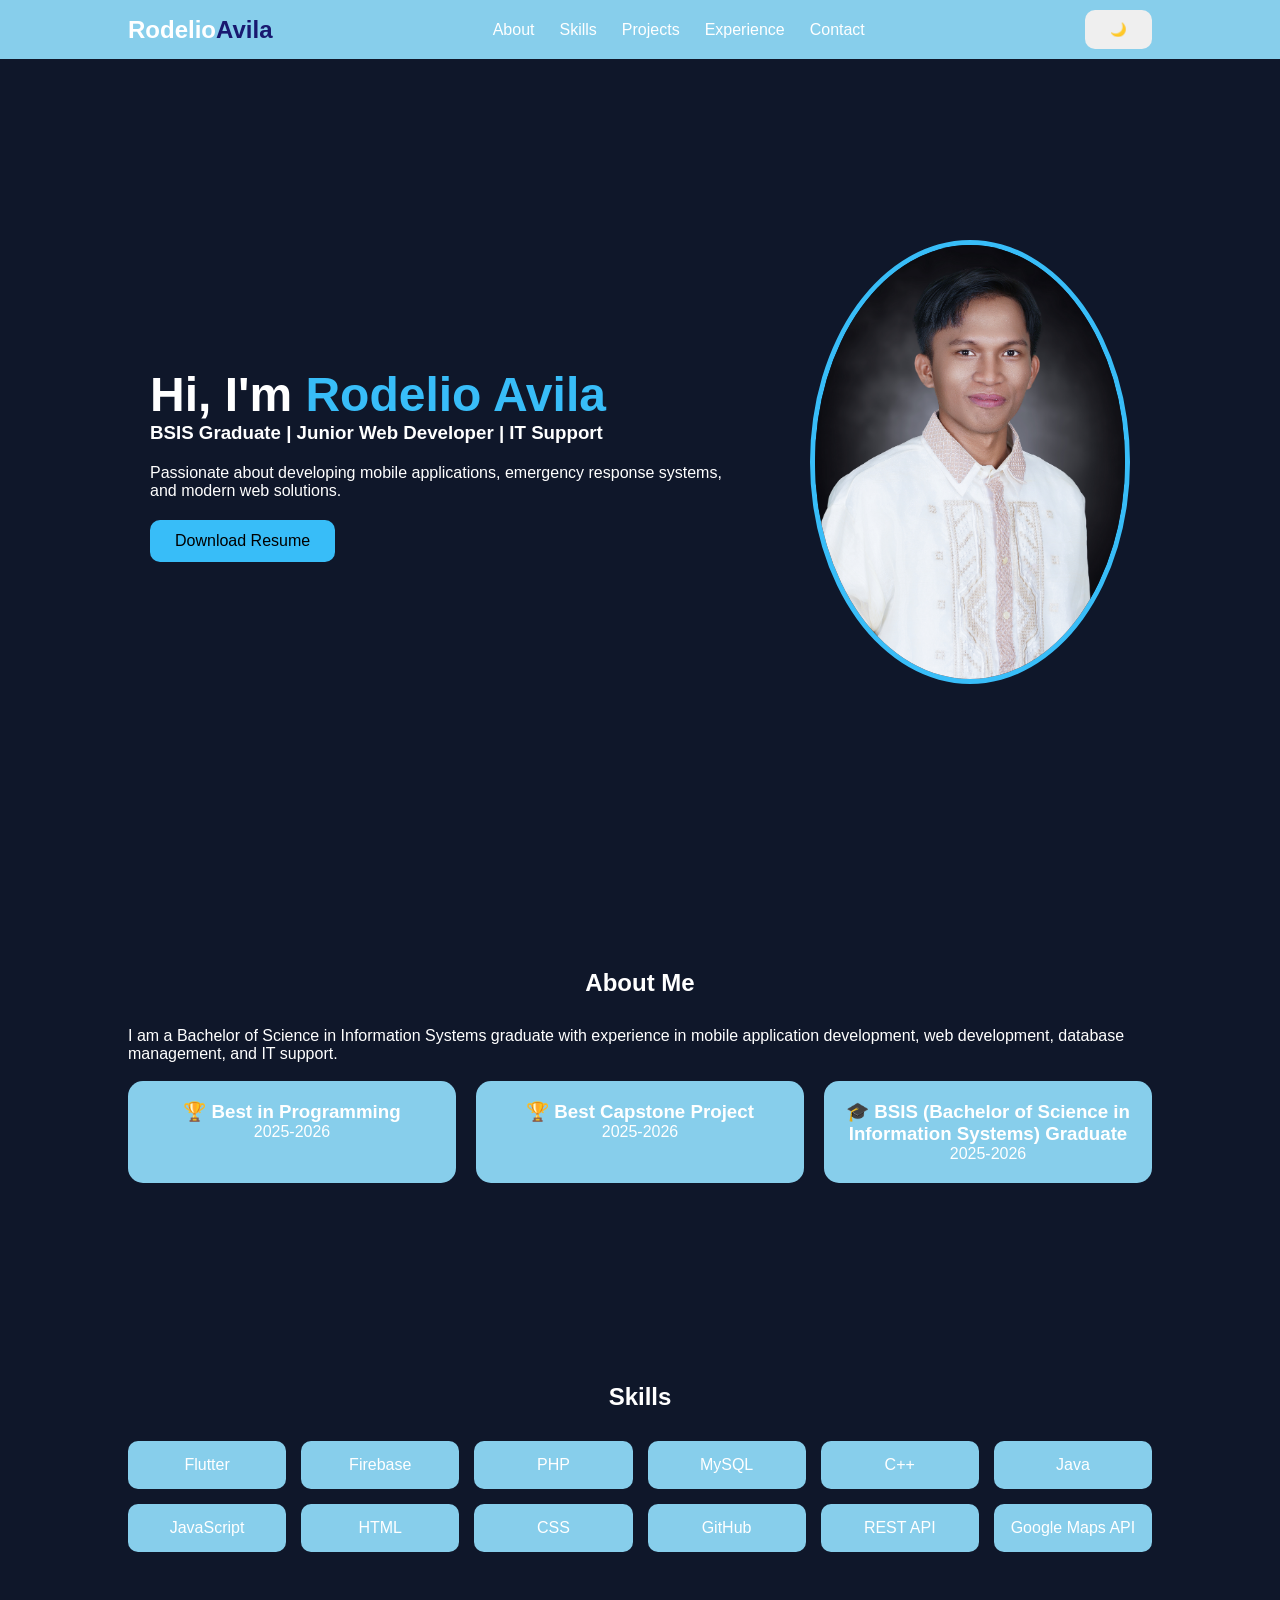
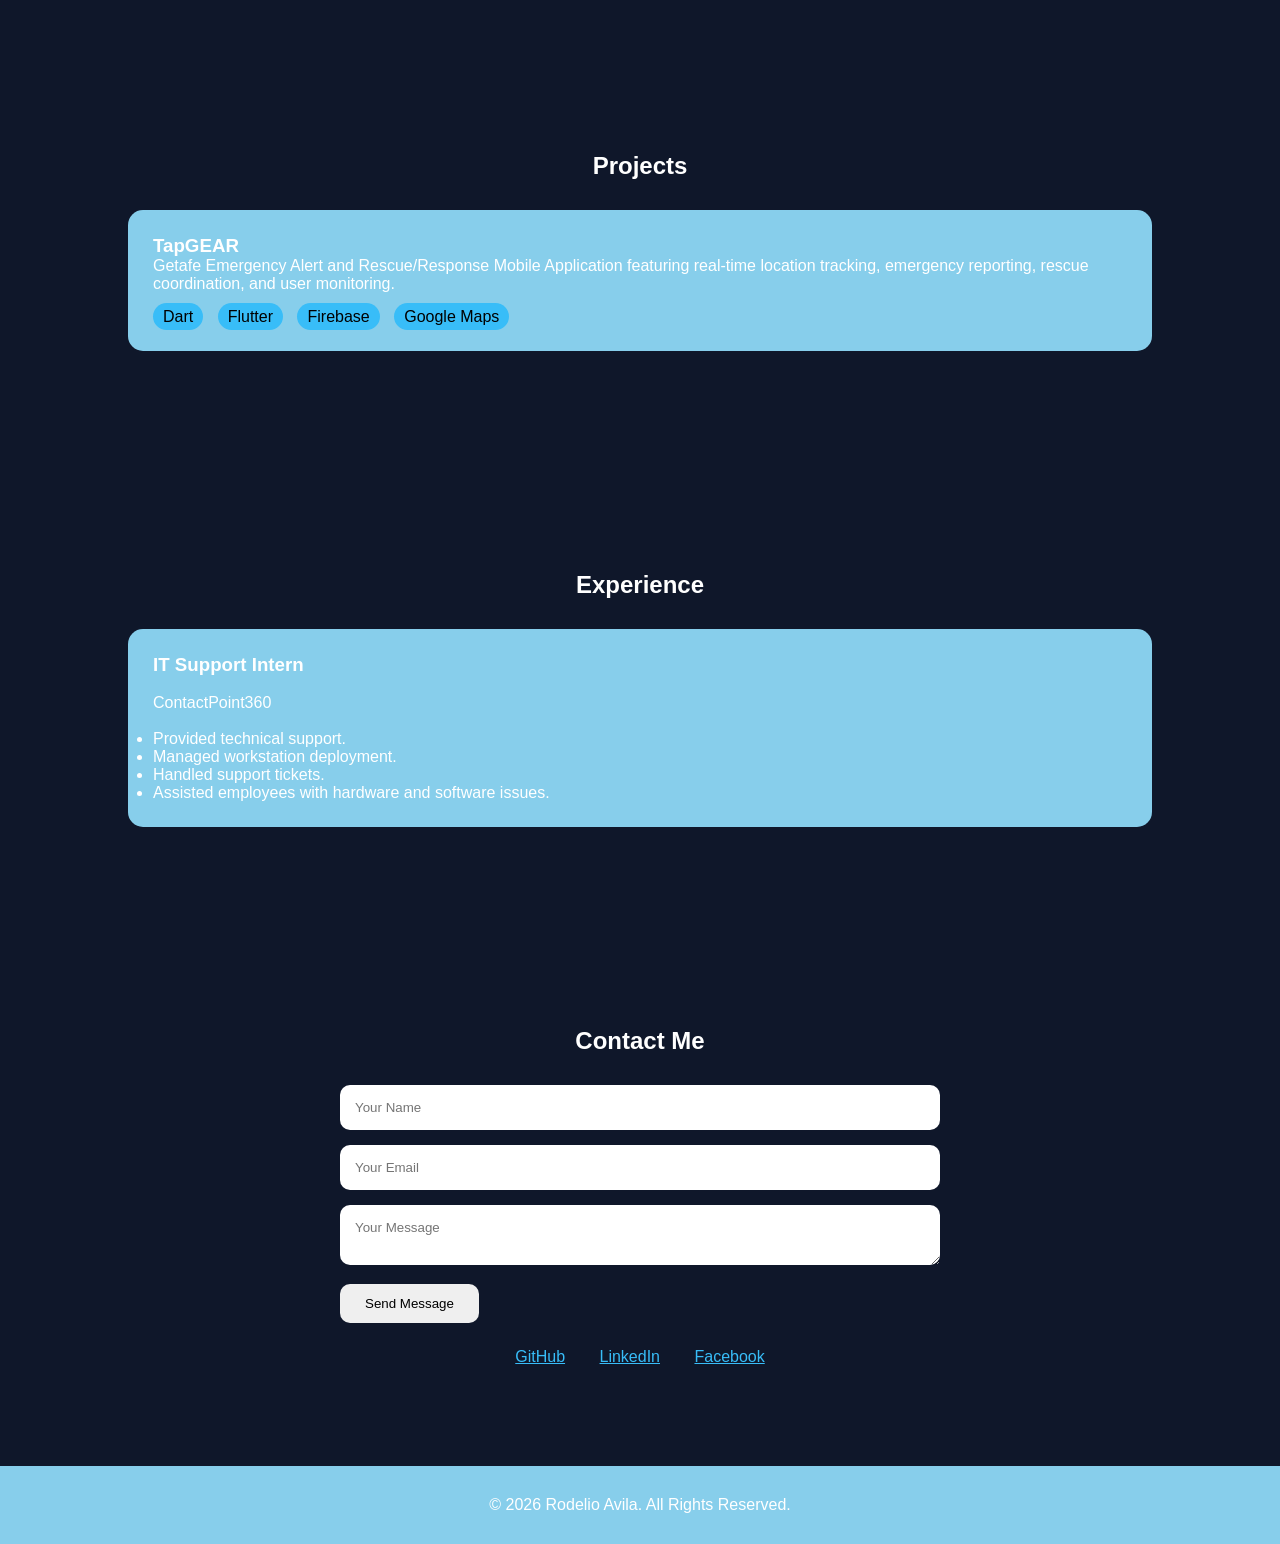
<file: index.html>
<!DOCTYPE html>
<html lang="en">
<head>
<title>Portfolio</title>
<link rel="icon" href="images/RA.png">
<meta charset="UTF-8">
<meta name="description" content="Excitement Game">
<meta name="keywords" content="HTML, CSS, XML, JavaScript">
<meta name="author" content="Rodelio Avila">
<meta name="viewport" content="width=device-width, initial-scale=1">
<link rel="stylesheet" href="style.css">
<script defer src="script.js"></script>
<header>
    <nav>
        <h2 class="logo">Rodelio<span>Avila</span></h2>

        <ul class="nav-links">
            <li><a href="#about">About</a></li>
            <li><a href="#skills">Skills</a></li>
            <li><a href="#projects">Projects</a></li>
            <li><a href="#experience">Experience</a></li>
            <li><a href="#contact">Contact</a></li>
        </ul>

        <button id="themeBtn">🌙</button>
    </nav>

    <div class="hero">
        <div class="hero-text">
            <h1>Hi, I'm <span>Rodelio Avila</span></h1>
            <h3>BSIS Graduate | Junior Web Developer | IT Support</h3>

            <p>
                Passionate about developing mobile applications,
                emergency response systems, and modern web solutions.
            </p>

            <a href="files/Resume.pdf" class="btn" download>
                Download Resume
            </a>
        </div>

        <div class="hero-image">
            <img src="images/picture.jpg" alt="Profile">
        </div>
    </div>


<section id="about">
    <h2>About Me</h2>

    <p>
        I am a Bachelor of Science in Information Systems graduate with
        experience in mobile application development, web development,
        database management, and IT support.
    </p><br>

    <div class="awards">
        <div class="card">
            <h3>🏆 Best in Programming</h3>
            <p>2025-2026</p>
        </div>

        <div class="card">
            <h3>🏆 Best Capstone Project</h3>
            <p>2025-2026</p>
        </div>

        <div class="card">
            <h3>🎓 BSIS (Bachelor of Science in Information Systems) Graduate</h3>
            <p>2025-2026</p>
        </div>
    </div>
</section>

<section id="skills">
    <h2>Skills</h2>

    <div class="skills-grid">
        <div>Flutter</div>
        <div>Firebase</div>
        <div>PHP</div>
        <div>MySQL</div>
        <div>C++</div>
        <div>Java</div>
        <div>JavaScript</div>
        <div>HTML</div>
        <div>CSS</div>
        <div>GitHub</div>
        <div>REST API</div>
        <div>Google Maps API</div>
    </div>
</section>

<section id="projects">
    <h2>Projects</h2>

    <div class="project-card">
        <h3>TapGEAR</h3>

        <p>
            Getafe Emergency Alert and Rescue/Response Mobile Application
            featuring real-time location tracking, emergency reporting,
            rescue coordination, and user monitoring.
        </p>

        <div class="tags">
            <span>Dart</span>
            <span>Flutter</span>
            <span>Firebase</span>
            <span>Google Maps</span>
        </div>
    </div>
   <!-- 
    <div class="project-card">
        <h3>TrashReport</h3>

        <p>
            ...
        </p>

        <div class="tags">
            <span>HTML</span>
            <span>CSS</span>
            <span>JavaScript</span>
            <span>Dart</span>
            <span>Flutter</span>
            <span>PHP</span>
            <span>MySQL</span>
            <span>Bootstrap</span>
        </div>
    </div>
    
    <div class="project-card">
        <h3>eBakuna</h3>
        
        <p>
            ...
        </p>

        <div class="tags">
            <span>HTML</span>
            <span>CSS</span>
            <span>JavaScript</span>
            <span>Dart</span>
            <span>Flutter</span>
            <span>PHP</span>
            <span>MySQL</span>
            <span>Bootstrap</span>
        </div>
    </div>
-->
        
</section>

<section id="experience">
    <h2>Experience</h2>

    <div class="timeline">
        <div class="timeline-item">
            <h3>IT Support Intern</h3><br>

            <p>
                ContactPoint360 <br><br>
            </p>

            <ul>
                <li>Provided technical support.</li>
                <li>Managed workstation deployment.</li>
                <li>Handled support tickets.</li>
                <li>Assisted employees with hardware and software issues.</li>
            </ul>
        </div>
    </div>
</section>

<section id="contact">
    <h2>Contact Me</h2>

    <form id="contactForm" action="https://formsubmit.co/rodelioavila24@gmail.com" method="POST">
        <input type="text" name="name" placeholder="Your Name" required>
        <input type="email" name="email" placeholder="Your Email" required>
        <textarea name="message" placeholder="Your Message" required></textarea>

        <input type="hidden" name="_captcha" value="false">
        <input type="hidden" name="_template" value="table">
        <input type="hidden" name="_subject" value="New Portfolio Message">
        <input type="hidden" name="_next" value="https://rodelioavila.github.io/Portfolio/thankyou.html">

        <button type="submit">Send Message</button>
    </form>

    <div class="socials">
        <a href="https://github.com/RodelioAvila">GitHub</a>
        <a href="https://www.linkedin.com/in/rodelioavila11">LinkedIn</a>
        <a href="https://www.facebook.com/rodeliocentillas.pedocheavila">Facebook</a>
    </div>
</section>
</header>
<footer>
    <p>© 2026 Rodelio Avila. All Rights Reserved.</p>
</footer>

</body>
</html>
</file>
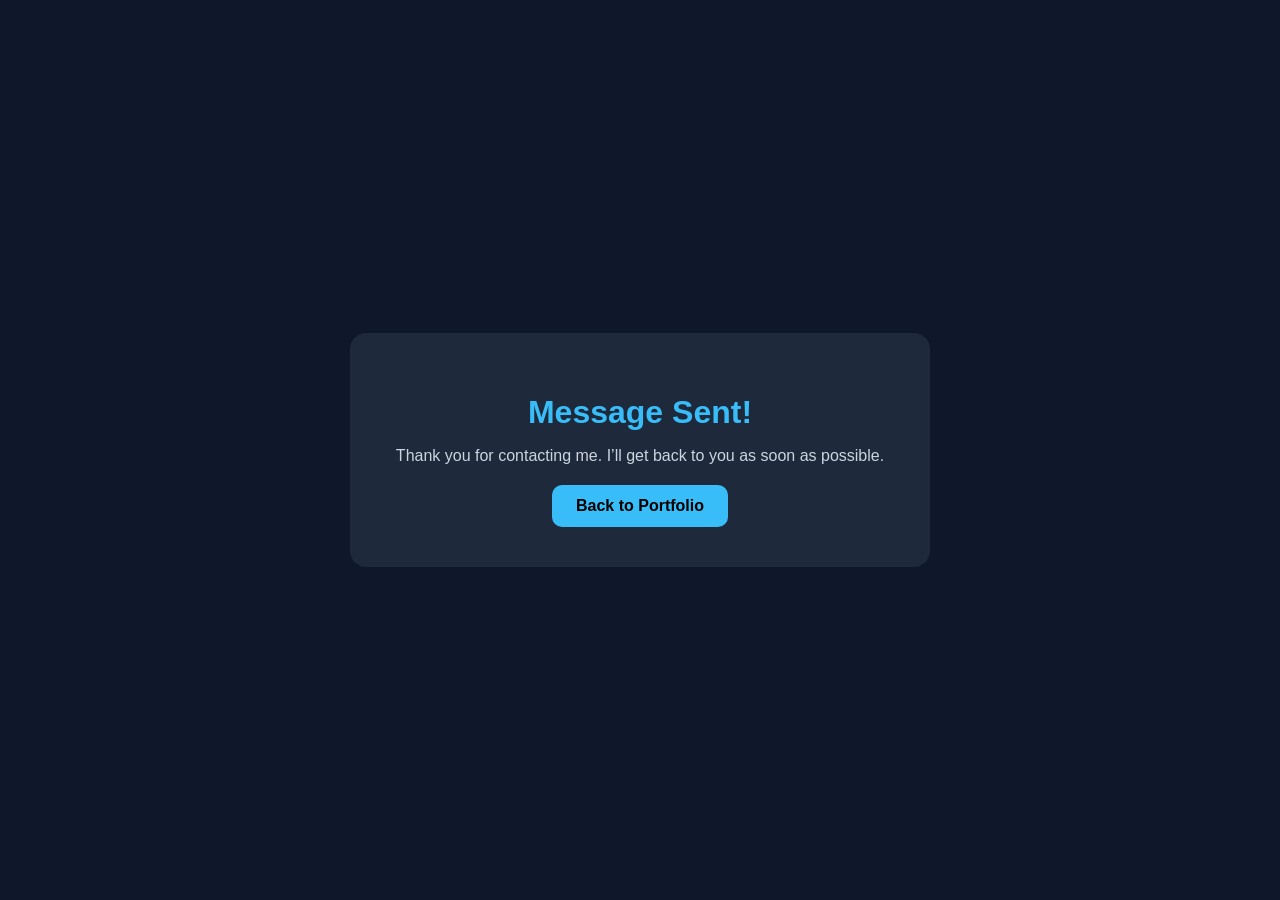
<file: thankyou.html>
<!DOCTYPE html>
<html lang="en">
<head>
  <meta charset="UTF-8">
  <meta name="viewport" content="width=device-width, initial-scale=1.0">
  <title>Message Sent</title>
  <style>
    body{
      font-family: Arial, sans-serif;
      background:#0f172a;
      color:white;
      display:flex;
      justify-content:center;
      align-items:center;
      height:100vh;
      margin:0;
      text-align:center;
    }
    .box{
      background:#1e293b;
      padding:40px;
      border-radius:16px;
      max-width:500px;
      width:90%;
    }
    h1{
      margin-bottom:10px;
      color:#38bdf8;
    }
    p{
      margin-bottom:20px;
      color:#cbd5e1;
    }
    a{
      display:inline-block;
      padding:12px 24px;
      background:#38bdf8;
      color:#000;
      text-decoration:none;
      border-radius:10px;
      font-weight:bold;
    }
  </style>
</head>
<body>
  <div class="box">
    <h1>Message Sent!</h1>
    <p>Thank you for contacting me. I’ll get back to you as soon as possible.</p>
    <a href="index.html">Back to Portfolio</a>
  </div>
</body>
</html>
</file>
<file: style.css>
*{
    margin:0;
    padding:0;
    box-sizing:border-box;
    scroll-behavior:smooth;
    font-family:'Segoe UI',sans-serif;
}

body{
    background:#0f172a;
    color:white;
}

nav{
    display:flex;
    justify-content:space-between;
    align-items:center;
    padding:10px 10%;
    position:sticky;
    top:0;
    background:#87CEEB;
}

.logo{
    color:white;
}

.logo span{
    color:#191970;
}

.nav-links{
    display:flex;
    list-style:none;
    gap:25px;
}

.nav-links a{
    color:white;
    text-decoration:none;
}

.hero{
    min-height:90vh;
    display:flex;
    justify-content:center;
    align-items:center;
    gap:60px;
    padding:50px;
}

.hero-text{
    max-width:600px;
}

.hero-text h1{
    font-size:3rem;
}

.hero-text span{
    color:#38bdf8;
}

.hero-text p{
    margin:20px 0;
}

.btn{
    display:inline-block;
    background:#38bdf8;
    color:black;
    padding:12px 25px;
    text-decoration:none;
    border-radius:10px;
}

.hero-image img{
    width:320px;
    border-radius:50%;
    border:5px solid #38bdf8;
}

section{
    padding:100px 10%;
}

section h2{
    margin-bottom:30px;
    text-align:center;
}

.awards{
    display:grid;
    grid-template-columns:repeat(auto-fit,minmax(200px,1fr));
    gap:20px;
}

.card{
    background:#87CEEB;
    padding:20px;
    border-radius:15px;
    text-align:center;
}

.skills-grid{
    display:grid;
    grid-template-columns:repeat(auto-fit,minmax(150px,1fr));
    gap:15px;
}

.skills-grid div{
    background:#87CEEB;
    padding:15px;
    text-align:center;
    border-radius:10px;
}

.project-card{
    background:#87CEEB;
    padding:25px;
    border-radius:15px;
    margin-bottom:20px;
}

.tags{
    margin-top:15px;
}

.tags span{
    background:#38bdf8;
    color:black;
    padding:5px 10px;
    border-radius:20px;
    margin-right:10px;
}

.timeline-item{
    background:#87CEEB;
    padding:25px;
    border-radius:15px;
}

form{
    max-width:600px;
    margin:auto;
}

input, textarea{
    width:100%;
    padding:15px;
    margin-bottom:15px;
    border:none;
    border-radius:10px;
}

button{
    padding:12px 25px;
    border:none;
    border-radius:10px;
    cursor:pointer;
}

.socials{
    margin-top:25px;
    text-align:center;
}

.socials a{
    color:#38bdf8;
    margin:0 15px;
}

footer{
    text-align:center;
    padding:30px;
    background:#87CEEB;
}
</file>
